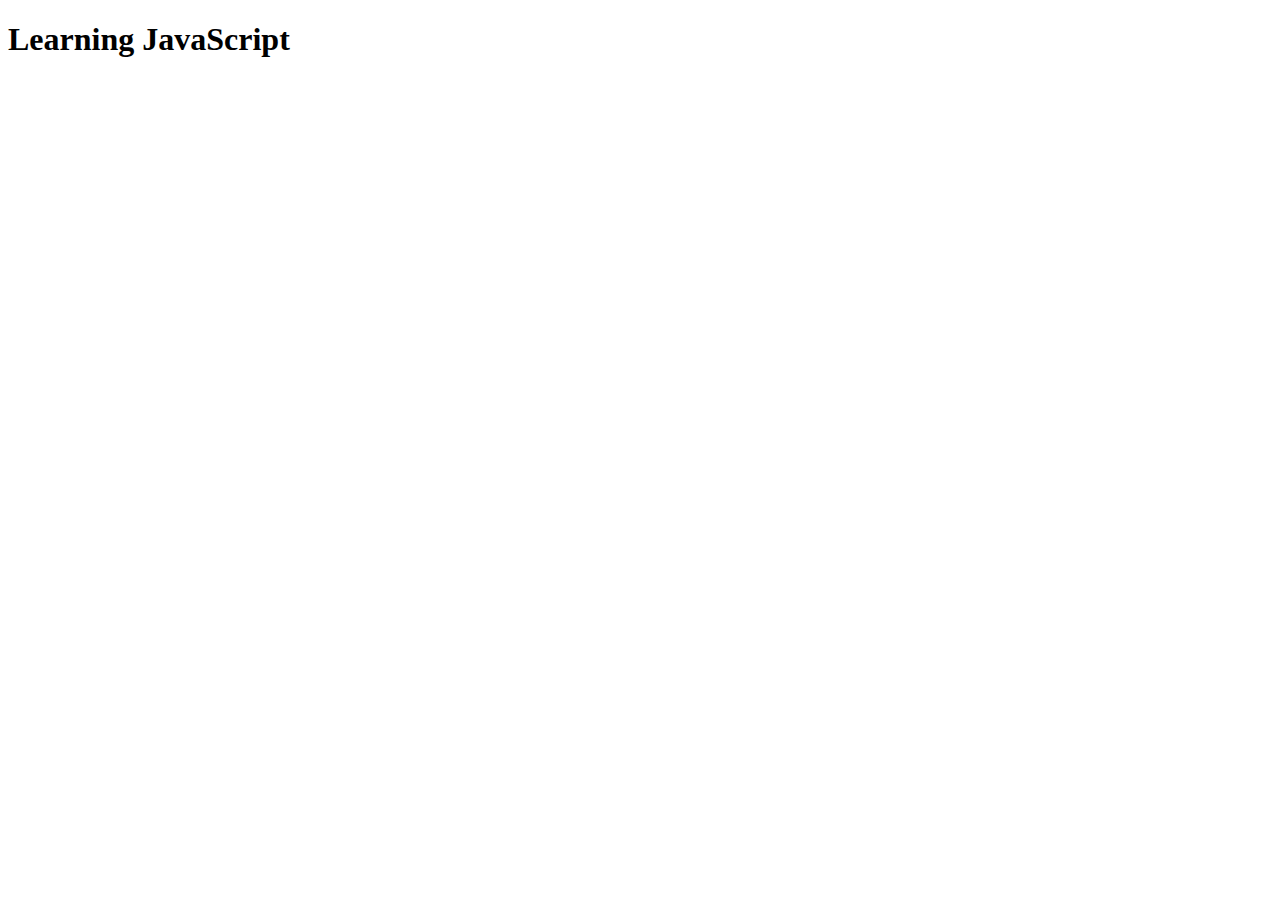
<file: index.html>
<!DOCTYPE html>
<html lang="en">
<head>
  <meta charset="UTF-8">
  <meta name="viewport" content="width=device-width, initial-scale=1.0">
  <title>JavaScript Basics</title>
</head>
<body>
  <h1>Learning JavaScript</h1>
  <script src="script.js"></script>
</body>
</html>
</file>
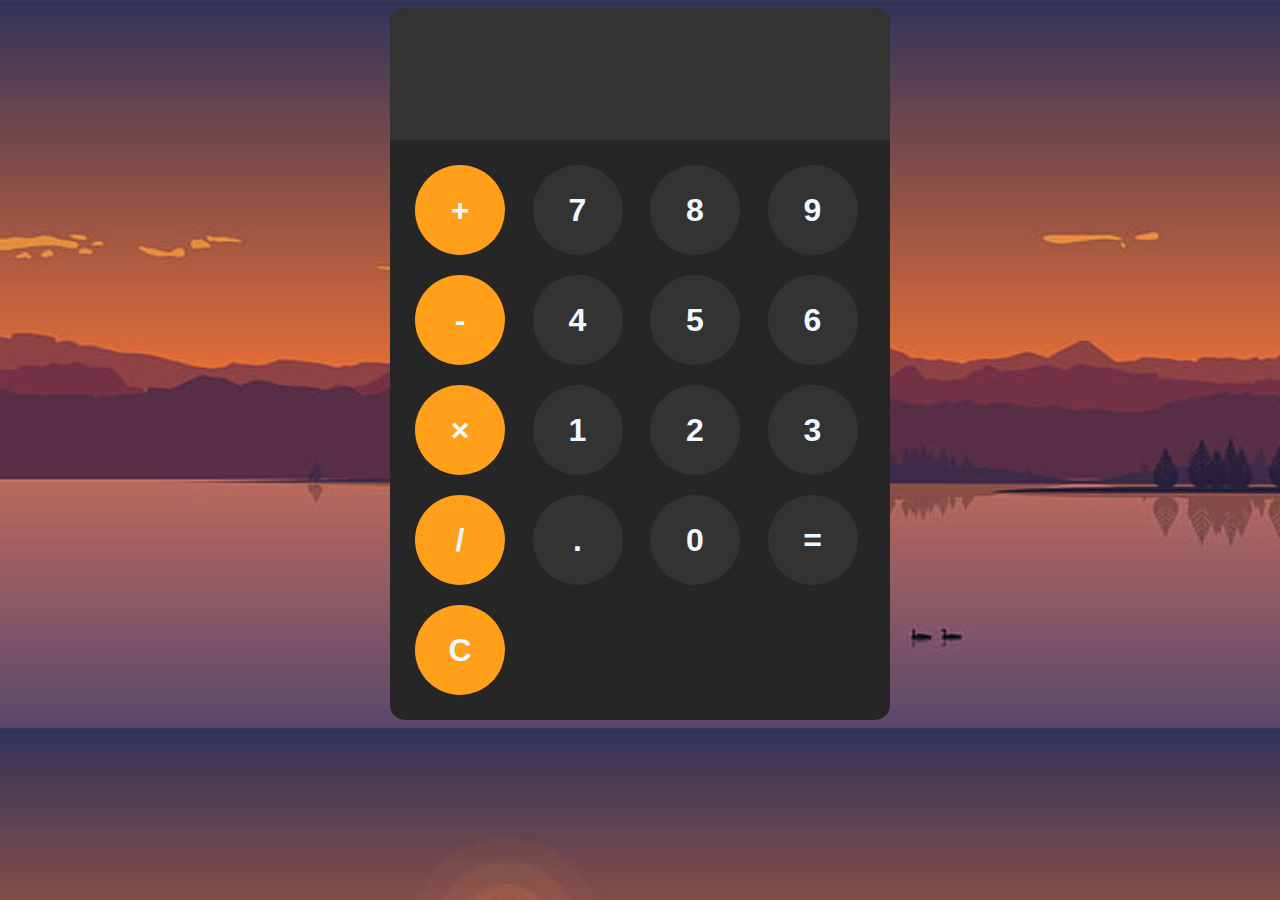
<file: calc.html>
<!DOCTYPE html>
<html lang="en">
<head>
    <meta charset="UTF-8">
    <meta name="viewport" content="width=device-width, initial-scale=1.0">
    <title>Simple Calculator</title>
    <link rel="stylesheet" href="calc.css">
</head>
<body>
    <div id="calculator">
        <input id="display" readonly>
        <div id="keys">
            <button class="operator-btn" onclick="appendToDisplay('+')">+</button>
            <button onclick="appendToDisplay('7')">7</button>
            <button onclick="appendToDisplay('8')">8</button>
            <button onclick="appendToDisplay('9')">9</button>
            <button class="operator-btn" onclick="appendToDisplay('-')">-</button>
            <button onclick="appendToDisplay('4')">4</button>
            <button onclick="appendToDisplay('5')">5</button>
            <button onclick="appendToDisplay('6')">6</button>
            <button class="operator-btn" onclick="appendToDisplay('*')">×</button>
            <button onclick="appendToDisplay('1')">1</button>
            <button onclick="appendToDisplay('2')">2</button>
            <button onclick="appendToDisplay('3')">3</button>
            <button class="operator-btn" onclick="appendToDisplay('/')">/</button>
            <button onclick="appendToDisplay('.')">.</button>
            <button onclick="appendToDisplay('0')">0</button>
            <button onclick="calculate()">=</button>
            <button class="operator-btn" onclick="clearDisplay()">C</button>
        </div>
    </div>
    <script src="calc.js"></script>
</body>
</html>
</file>
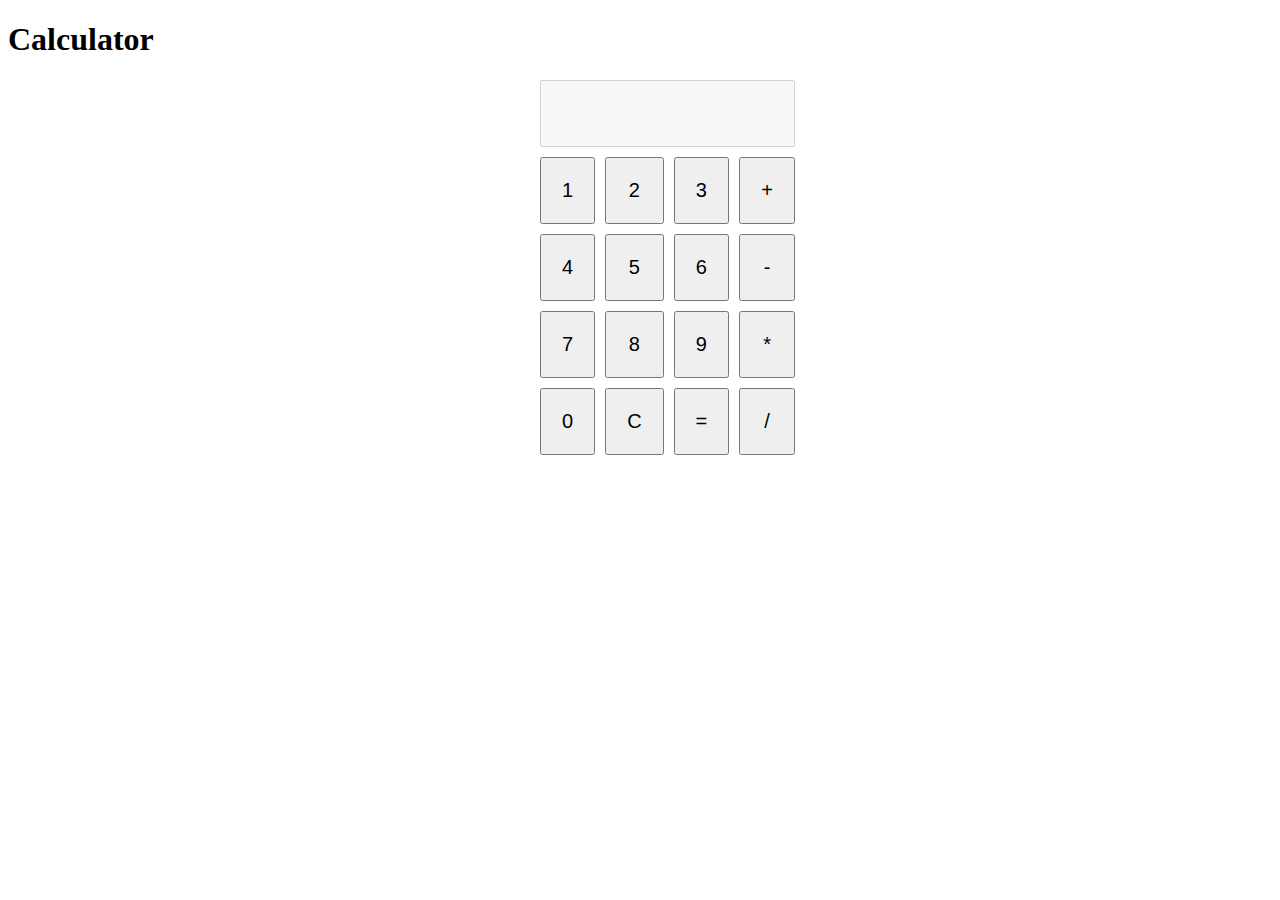
<file: calculator.html>
<!DOCTYPE html>
<html lang="en">
<head>
  <meta charset="UTF-8">
  <meta name="viewport" content="width=device-width, initial-scale=1.0">
  <title>Simple Calculator</title>
  <style>
    /* Add basic calculator styling */
    .calculator {
      display: grid;
      grid-template-columns: repeat(4, 1fr);
      grid-gap: 10px;
      width: 200px;
      margin: 0 auto;
    }
    .calculator input, .calculator button {
      padding: 20px;
      font-size: 20px;
      text-align: center;
    }
    .calculator input {
      grid-column: span 4;
    }
  </style>
</head>
<body>
  <h1>Calculator</h1>
  <div class="calculator">
    <input type="text" id="display" disabled />
    <button onclick="appendNumber(1)">1</button>
    <button onclick="appendNumber(2)">2</button>
    <button onclick="appendNumber(3)">3</button>
    <button onclick="appendOperator('+')">+</button>
    <button onclick="appendNumber(4)">4</button>
    <button onclick="appendNumber(5)">5</button>
    <button onclick="appendNumber(6)">6</button>
    <button onclick="appendOperator('-')">-</button>
    <button onclick="appendNumber(7)">7</button>
    <button onclick="appendNumber(8)">8</button>
    <button onclick="appendNumber(9)">9</button>
    <button onclick="appendOperator('*')">*</button>
    <button onclick="appendNumber(0)">0</button>
    <button onclick="clearDisplay()">C</button>
    <button onclick="calculate()">=</button>
    <button onclick="appendOperator('/')">/</button>
  </div>

  <script src="calculator.js"></script>
</body>
</html>
</file>
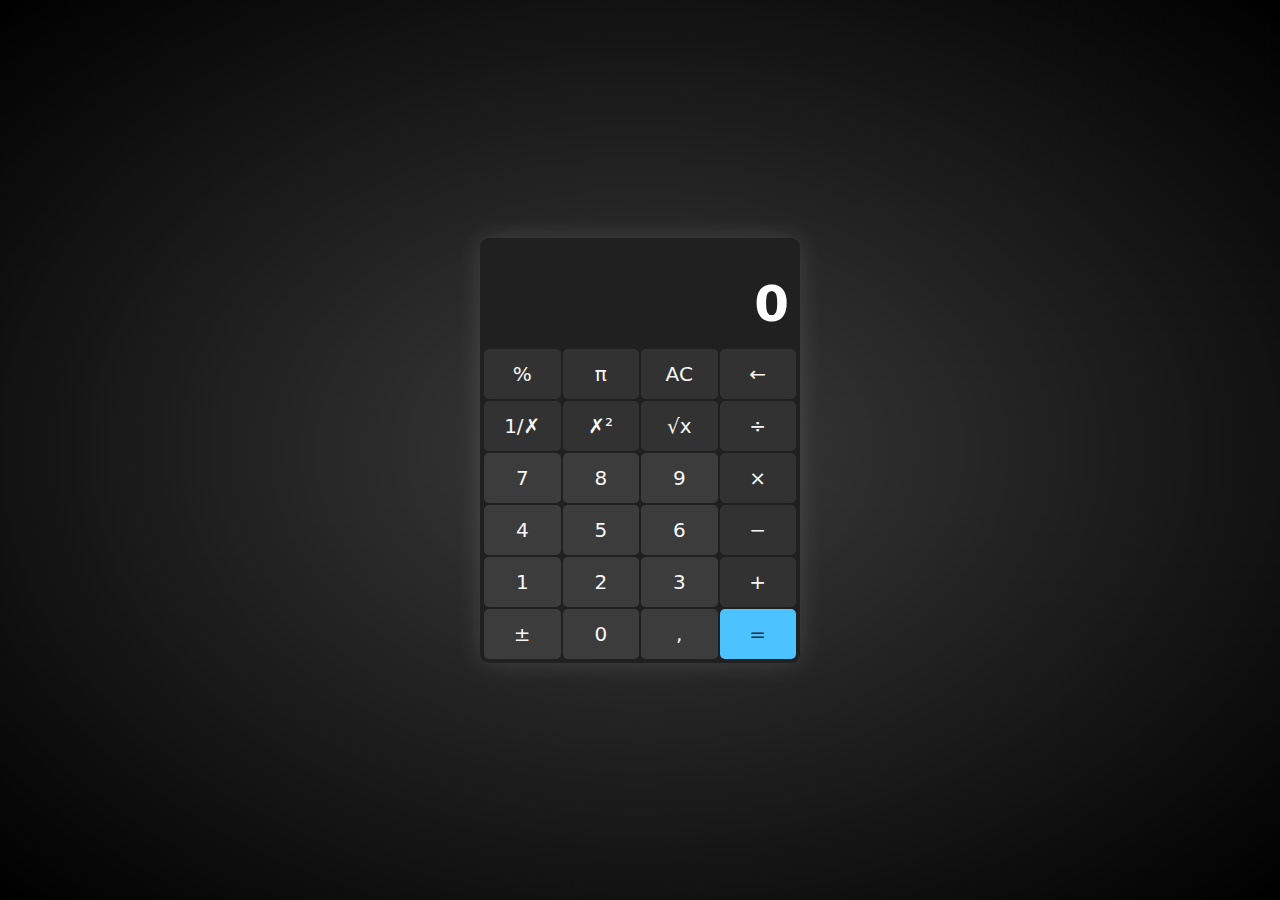
<file: call.html>
<!DOCTYPE html>
<html lang="xyz">
<head>
    <meta charset="UTF-8">
    <meta name="description" content="A beautiful calculator.">
    <meta name="viewport" content="width=device-width, initial-scale=1.0">
    <meta http-equiv="X-UA-Compatible" content="ie=edge">
    <title>Calculator</title>
    <link rel="stylesheet" href="call.css">
    <script src="call.js" defer></script>
</head>
<body>
    <main>

        <!-- ======== CALCULATOR ======== -->
        <div id="calculator">

            <!-- ======== CALCUL ======== -->
            <p id="calculatorCalculScreen">&emsp;</p>

            <!-- ======== INPUT NUMBER ======== -->
            <label>
                <h2 class="sr-only">Calculator screen</h2>
                <input type="text" inputmode="numeric" value="0" id="calculatorNumber" oninput="this.value = this.value.replace(/[^0-9]/g, '').replace(/(\..*)\./g, '$1');">
            </label>

            <!-- ======== BUTTONS ======== -->
            <div id="calculatorButtons">
                <button type="button" class="calculator-button" onclick="operationInstant('%');">&percnt;</button>
                <button type="button" class="calculator-button span-2" onclick="operationInstant('pi');">&pi;</button>
                <button type="button" class="calculator-button" onclick="clearAll();">AC</button>
                <button type="button" class="calculator-button" onclick="delLastNumber();">&leftarrow;</button>

                <button type="button" class="calculator-button" onclick="operationInstant('1/x');">1/&cross;</button>
                <button type="button" class="calculator-button" onclick="operationInstant('x2');">&cross;&sup2;</button>
                <button type="button" class="calculator-button" onclick="operationInstant('2/x');">&#x221A;x</button>
                <button type="button" class="calculator-button" onclick="operation('/', this);">&divide;</button>

                <button type="button" class="calculator-button calculator-number" onclick="addNumber(7);">7</button>
                <button type="button" class="calculator-button calculator-number" onclick="addNumber(8);">8</button>
                <button type="button" class="calculator-button calculator-number" onclick="addNumber(9);">9</button>
                <button type="button" class="calculator-button" onclick="operation('x', this);">&times;</button>

                <button type="button" class="calculator-button calculator-number" onclick="addNumber(4);">4</button>
                <button type="button" class="calculator-button calculator-number" onclick="addNumber(5);">5</button>
                <button type="button" class="calculator-button calculator-number" onclick="addNumber(6);">6</button>
                <button type="button" class="calculator-button" onclick="operation('-', this);">&minus;</button>

                <button type="button" class="calculator-button calculator-number" onclick="addNumber(1);">1</button>
                <button type="button" class="calculator-button calculator-number" onclick="addNumber(2);">2</button>
                <button type="button" class="calculator-button calculator-number" onclick="addNumber(3);">3</button>
                <button type="button" class="calculator-button" onclick="operation('+', this);">&plus;</button>

                <button type="button" class="calculator-button calculator-number" onclick="opInverse();">&plusmn;</button>
                <button type="button" class="calculator-button calculator-number" onclick="addNumber(0);">0</button>
                <button type="button" class="calculator-button calculator-number" onclick="addNumber('.');">&comma;</button>
                <button type="button" class="calculator-button calculator-equal" onclick="opEqual();">&equals;</button>
            </div>
        </div>
    </main>
</body>
</html>
</file>
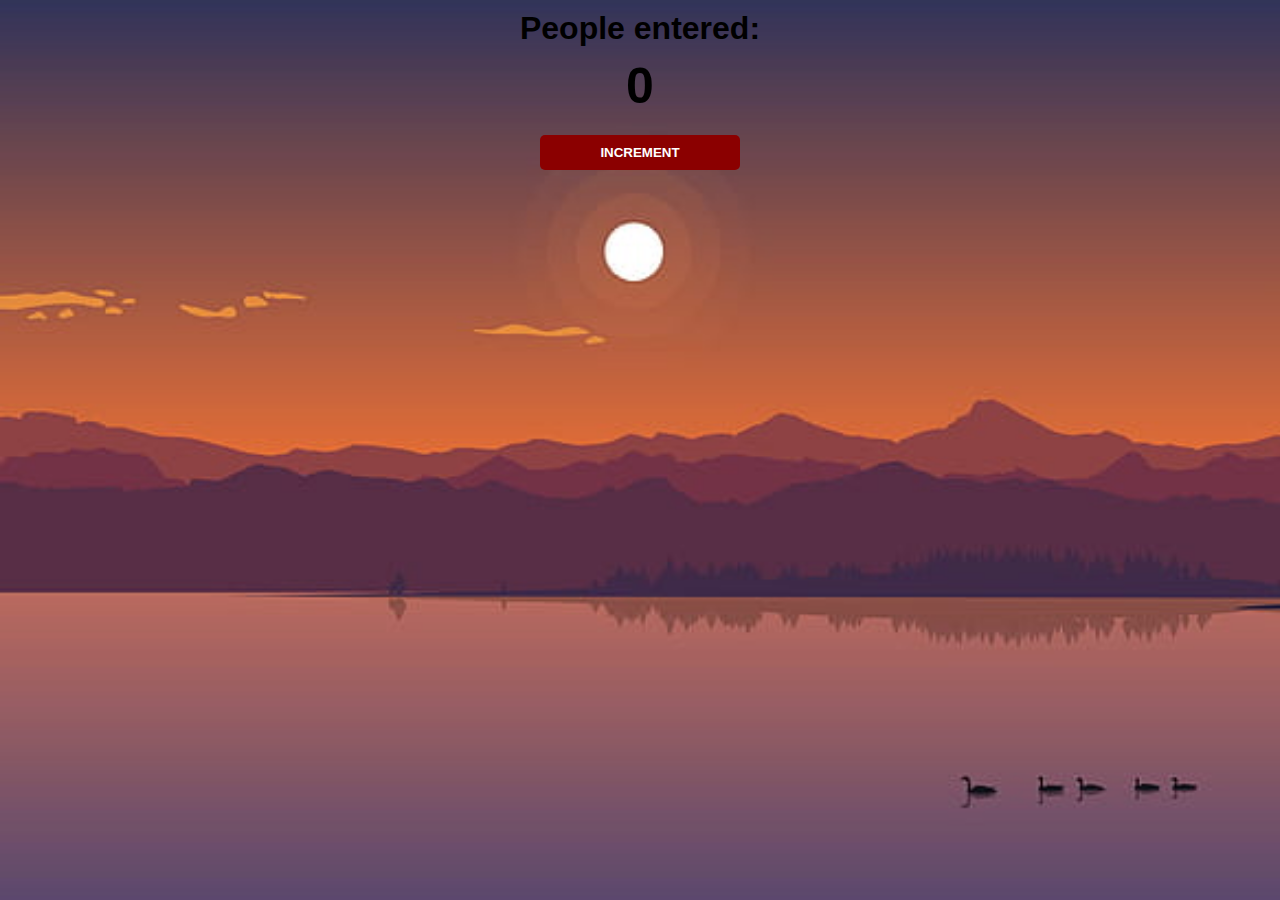
<file: counter.html>
<html>
    <head>
        <link rel="stylesheet" href="counter.css">
    </head>
    <body>
        <h1>People entered:</h1>
        <h2 id="count-el">0</h2>
        <button id="increment-btn" onclick="increment()">INCREMENT</button>
        <script src="counter.js"></script>
    </body>
</html>
</file>
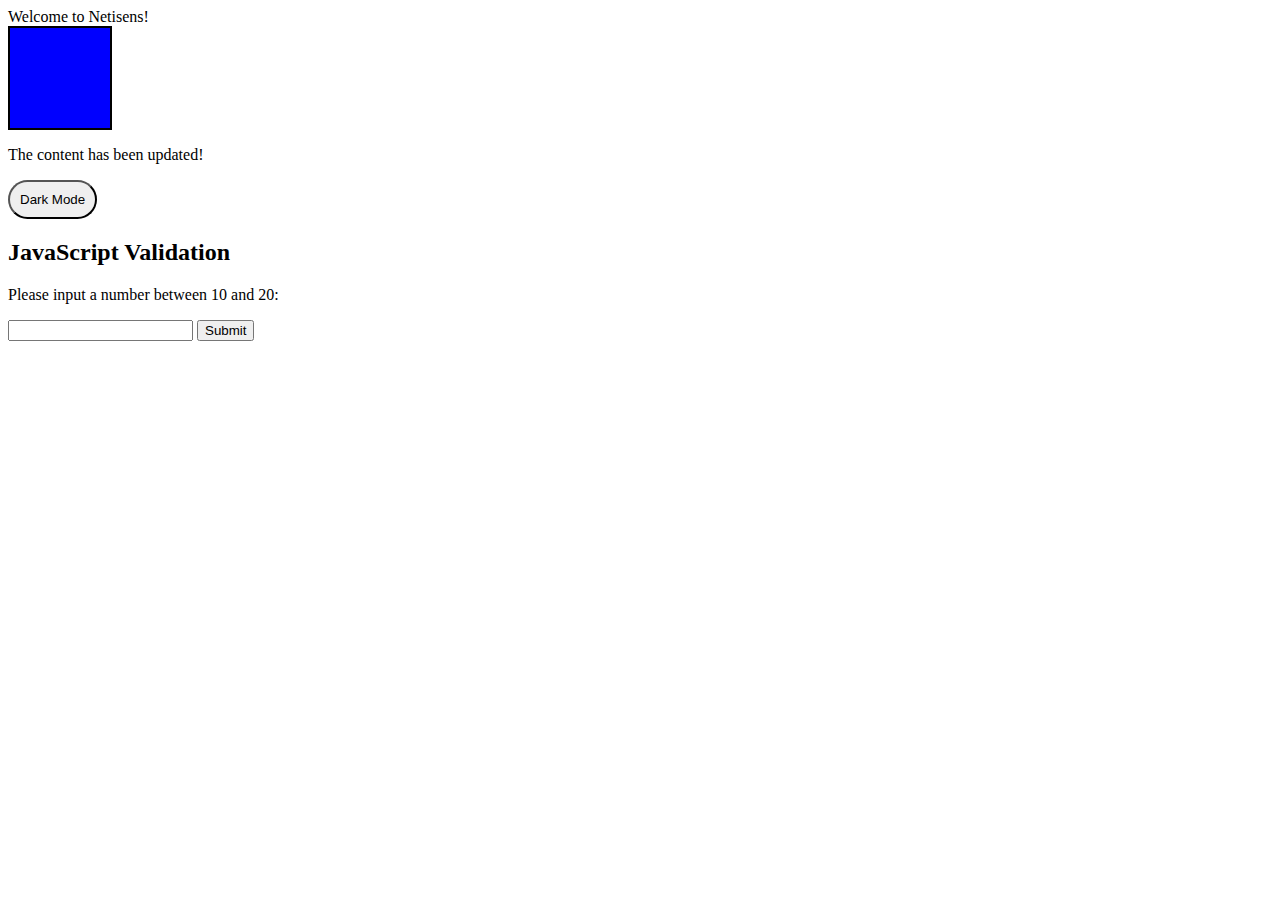
<file: es4.html>
<!DOCTYPE html>
<html lang="en">
<head>
    <meta charset="UTF-8">
    <meta name="viewport" content="width=device-width, initial-scale=1.0">
    <title>DOM Manipulation - Changing Styles</title>
</head>
<body>
    <div id="main">Welcome to Netisens!</div>

    <div id="box" style="width: 100px; height: 100px; background-color: brown;"></div>

    <div>
        <p id="message">This is a message.</p>
    </div>
    <button id="darkMode" style="padding: 10px; border-radius: 50px;">Dark Mode</button>

    <h2>JavaScript Validation</h2>

    <p>Please input a number between 10 and 20:</p>

    <input id="numb">

    <button type="button" onclick="myFunction()">Submit</button>

    <p id="demo"></p>


    <script src="dom.js"></script>
</body>
</html>
</file>
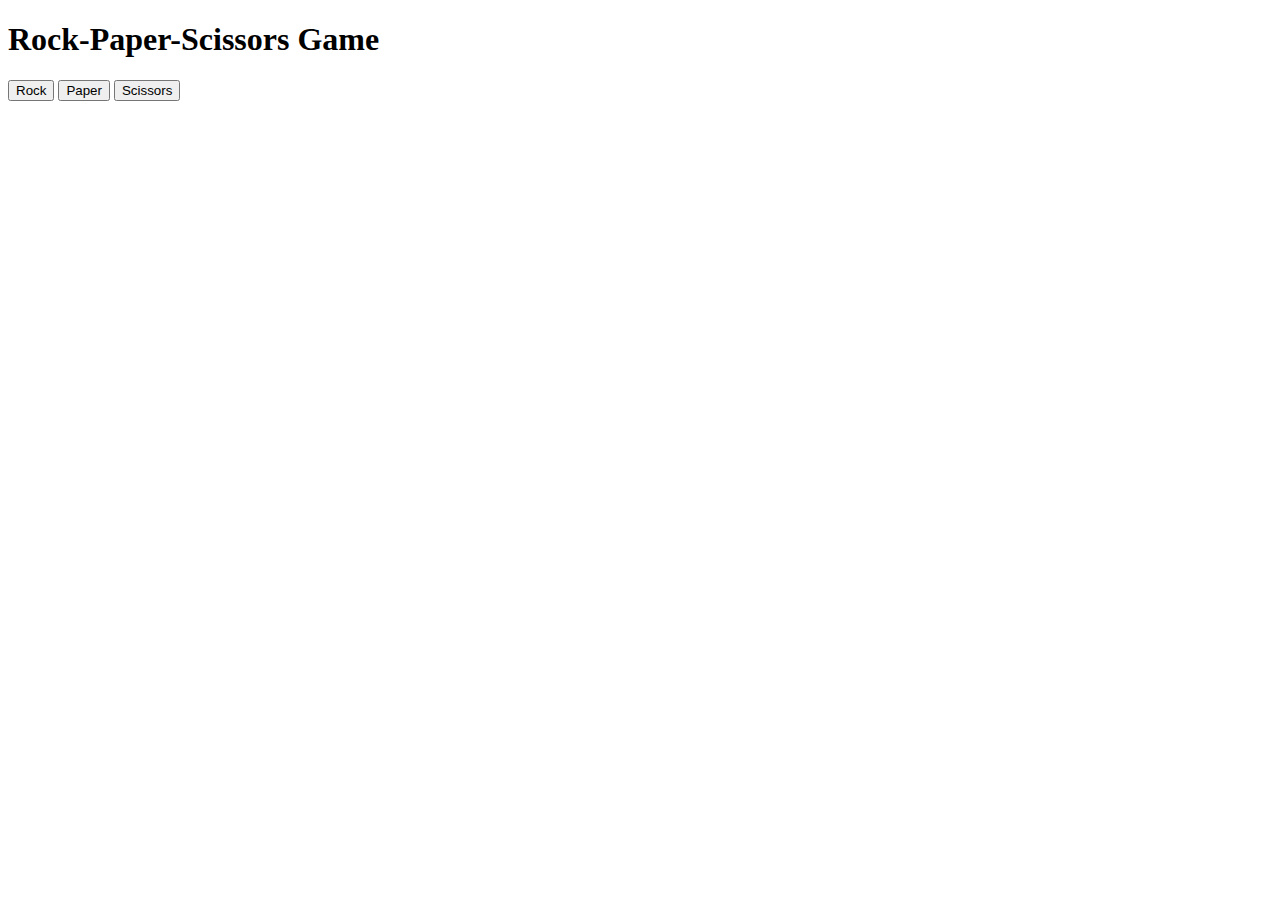
<file: rps.html>
<!DOCTYPE html>
<html lang="en">
<head>
  <meta charset="UTF-8">
  <meta name="viewport" content="width=device-width, initial-scale=1.0">
  <title>Rock-Paper-Scissors Game</title>
</head>
<body>
  <h1>Rock-Paper-Scissors Game</h1>
  <div>
    <button onclick="playGame('rock')">Rock</button>
    <button onclick="playGame('paper')">Paper</button>
    <button onclick="playGame('scissors')">Scissors</button>
  </div>
  <div id="result"></div>

  <script src="rps.js"></script>
</body>
</html>
</file>
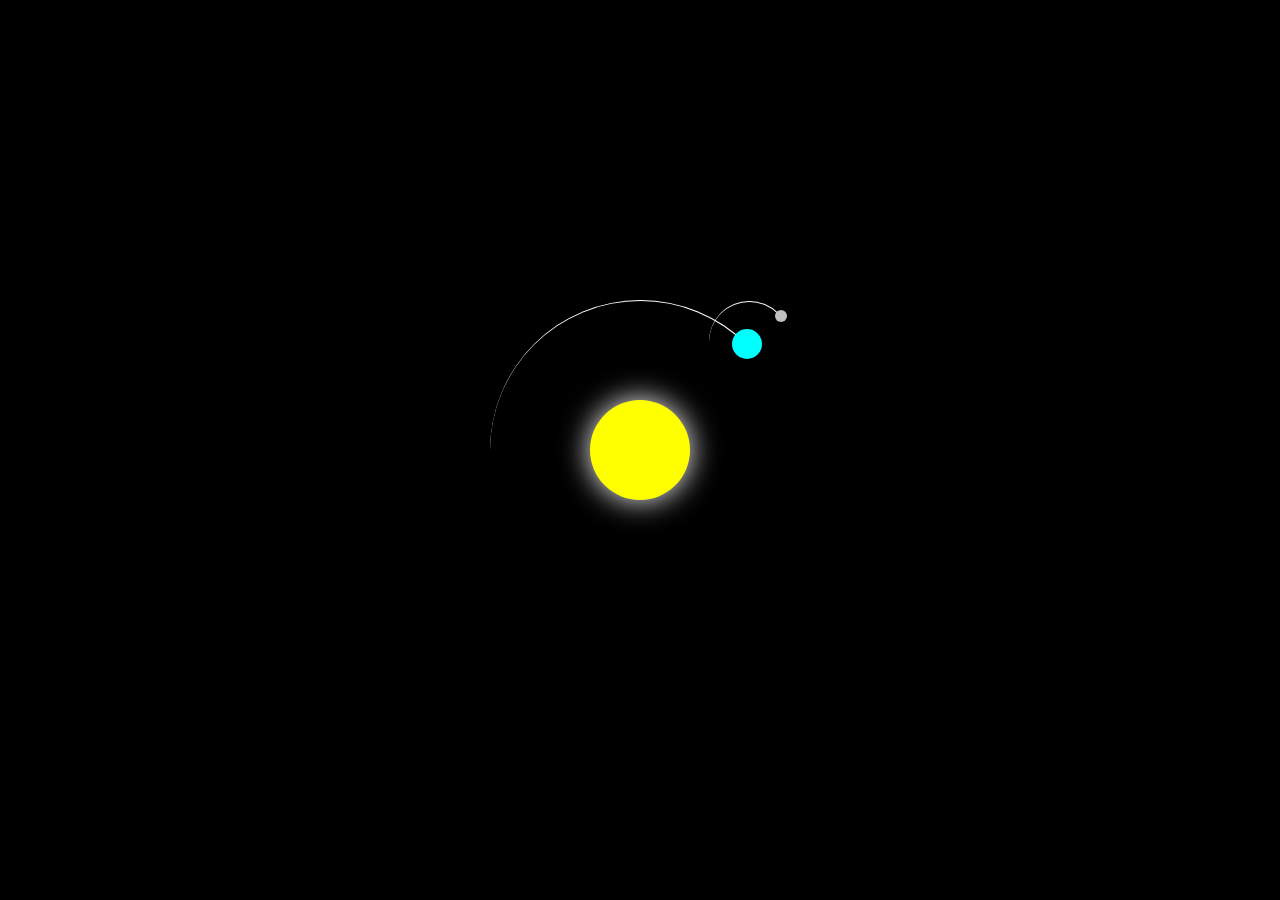
<file: solar.html>
<!DOCTYPE html>
<html lang="en">
    <head>
        <meta charset="UTF-8">
        <meta name="viewport" content="width=device-width, initial-scale=1.0">
        <title>Document</title>
        <link rel="stylesheet" href="solar.css">
    </head>
    <body>
        <div class="container">
            <div class="sun"></div>
            <div class="earth">
                <div class="moon">
            </div>
        </div>
    </body>
</html>
</file>
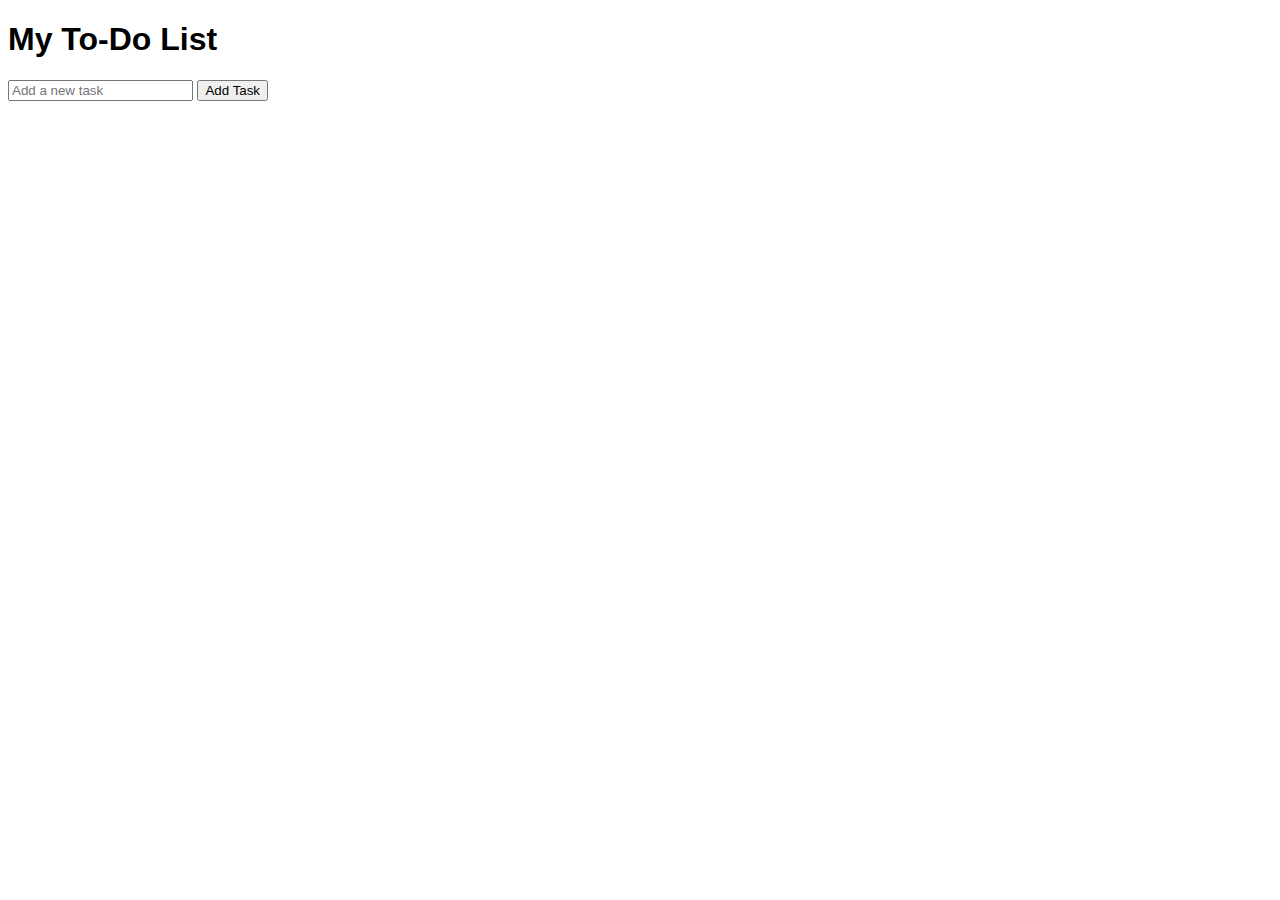
<file: todo.html>
<!DOCTYPE html>
<html lang="en">
<head>
  <meta charset="UTF-8">
  <meta name="viewport" content="width=device-width, initial-scale=1.0">
  <title>To-Do List App</title>
  <style>
    /* Add some basic styling */
    body {
      font-family: Arial, sans-serif;
    }
    #todo-list {
      list-style: none;
      padding: 0;
    }
    .todo-item {
      margin: 10px 0;
      display: flex;
      justify-content: space-between;
      align-items: center;
    }
    .completed {
      text-decoration: line-through;
    }
  </style>
</head>
<body>
  <h1>My To-Do List</h1>
  <input type="text" id="new-task" placeholder="Add a new task" />
  <button id="add-task-btn">Add Task</button>
  <ul id="todo-list"></ul>

  <script src="todo.js"></script>
</body>
</html>
</file>
<file: calc.css>
button {
    width: 90px;
    height: 90px;
    border-radius: 50px;
    border: none;
    background-color: hsl(0, 0%, 20%);
    color:aliceblue;
    font-size: 2rem;
    font-weight: bold;
    cursor: pointer;
}

#keys {
    display: grid;
    grid-template-columns: repeat(4, 1fr);
    gap: 20px;
    padding: 25px;
}

#calculator {
    font-family: 'Courier New', Courier, monospace;
    background-color: hsl(0, 0%, 15%);
    border-radius: 15px;
    max-width: 500px;
    overflow: hidden;
}

body {
    background-image: url(b2.jpg);
    background-size: cover;
    background-position: center;
    display: flex;
    justify-content: center;
    align-items: center;
}

#display {
    width: 100%;
    text-align: left;
    border: none;
    padding: 20px;
    font-size: 5rem;
    background-color: hsl(0, 0%, 20%);
    color: aliceblue;
    align-items: center;
}

button:hover {
    background-color: hsl(0, 0%, 40%);
}

button:active {
    background-color: hsl(0, 0%, 50%);
}

.operator-btn {
    background-color: hsl(35, 100%, 55%);
}

.operator-btn:hover {
    background-color: hsl(35, 100%, 65%);
}

.operator-btn:active {
    background-color: hsl(35, 100%, 75%);
}
</file>
<file: counter.css>
body {
    background-image: url("b2.jpg");
    background-size: cover;
    font-family: -apple-system, BlinkMacSystemFont, 'Segoe UI', Roboto, Oxygen, Ubuntu, Cantarell, 'Open Sans', 'Helvetica Neue', sans-serif;
    font-weight: bold;
    text-align: center;
}

h1 {
    margin-top: 10px;
    margin-bottom: 10px;
}

h2 {
    font-size: 50px;
    margin-top: 0;
    margin-bottom: 20px;
}

button {
    border: none;
    padding-top: 10px;
    padding-bottom: 10px;
    color: white;
    font-weight: bold;
    width: 200px;
    margin-bottom: 5px;
    border-radius: 5px;
}

#increment-btn {
    background: darkred;
}

#save-btn {
    background: darkgreen;
}
</file>
<file: solar.css>
body {
    margin: 0;
    height: 100vh;
    display: flex;
    align-items: center;
    justify-items: center;
    background-color: black;
    overflow: hidden;
}

.container {
    font-size: 10px;
    width: 40em;
    height: 40em;
    position: relative;
    margin: 0 auto;
}

.sun {
    position: absolute;
    top: 15em;
    left: 15em;
    width: 10em;
    height: 10em;
    background-color: yellow;
    border-radius: 50%;
    box-shadow: 0 0 3em white;
}

.earth, .moon {
    position: absolute;
    border-style: solid;
    border-color: white transparent transparent transparent;
    border-width: 0.1em 0.1em 0 0;
    border-radius: 50%;
}

.earth {
    top: 5em;
    left: 5em;
    width: 30em;
    height: 30em;
    animation: orbit 36.5s linear infinite;
}

.moon {
    top: 0;
    right: 0;
    width: 8em;
    height: 8em;
    animation:  orbit 2.4s linear infinite;
}

.earth::before,
.moon::before {
    content: '';
    position: absolute;
    border-radius: 50%;
} 

.earth::before {
    top: 2.8em;
    right: 2.8em;
    width: 3em;
    height: 3em;
    background-color: aqua;
}

.moon::before {
    top: 0.8em;
    right: 0.2em;
    width: 1.2em;
    height: 1.2em;
    background-color: silver;
}

@keyframes orbit {
    to {
        transform: rotate(360deg);
    }
}
</file>
<file: call.css>
/* ======== VARIABLES ======== */
:root{
    --ff: "Segoe UI", system-ui, sans-serif;
}


/* ======== RESET ======== */
* {
    padding: 0;
    margin: 0;
    box-sizing: border-box;
    text-decoration: none;
}

body {
    font-family: var(--ff);
    line-height: 1.5;
    -webkit-font-smoothing: antialiased;
    text-rendering: optimizeLegibility;
    height: 100svh;
    background: radial-gradient(#3c3c3c, #000);
}

p {
    max-width: 75ch;
    text-wrap: pretty;
}

.sr-only {
    clip: rect(0 0 0 0);
    -webkit-clip-path: inset(50%);
    clip-path: inset(50%);
    height: 1px;
    overflow: hidden;
    position: absolute;
    white-space: nowrap;
    width: 1px;
}



/* ======== CSS ======== */



main{
    width: 100%;
    height: 100%;
    display: flex;
    justify-content: center;
    align-items: center;
}


/*======== CALCULATOR ======== */

#calculator{
    font-family: var(--ff);
    width: 320px;
    background: #202020;
    padding: 4px;
    padding-top: 16px;
    border-radius: 9px;
    box-shadow: 0 0 25px #fff2;
}
#calculatorButtons{
    display: grid;
    grid-template-columns: repeat(4, 1fr);
    grid-auto-rows: 50px;
    gap: 2px;
    margin-top: 16px;
}
#calculatorButtons button{
    font-family: var(--ff);
    border: none;
    border-radius: 5px;
    color: #f7f7f7;
    background: #323232;
    font-size: 20px;
}
#calculatorButtons :is(button:hover, .calculator-number){
    background: #3c3c3c;
}
#calculatorButtons .calculator-number:hover{
    background: #323232;
}
#calculatorButtons .calculator-equal{
    color: #143141;
    background: #4cc2ff;
}
#calculatorButtons .calculator-equal:hover{
    background: #47b1e8;
}

/* ======== INPUT NUMBER ======== */
#calculator input{
    font-family: var(--ff);
    border: none;
    background: transparent;
    color: #fff;
    text-align: right;
    width: 300px;
    transform: translateX(5px);
    font-size: 50px;
    font-weight: 600;

    text-overflow: ellipsis;
    overflow: hidden;
}

/* ======== CALCUL ======== */
#calculatorCalculScreen{
    font-size: 14px;
    color: #a1a1a1;
    text-align: right;
    padding-inline: 10px;
    overflow-x: hidden;
}
</file>
